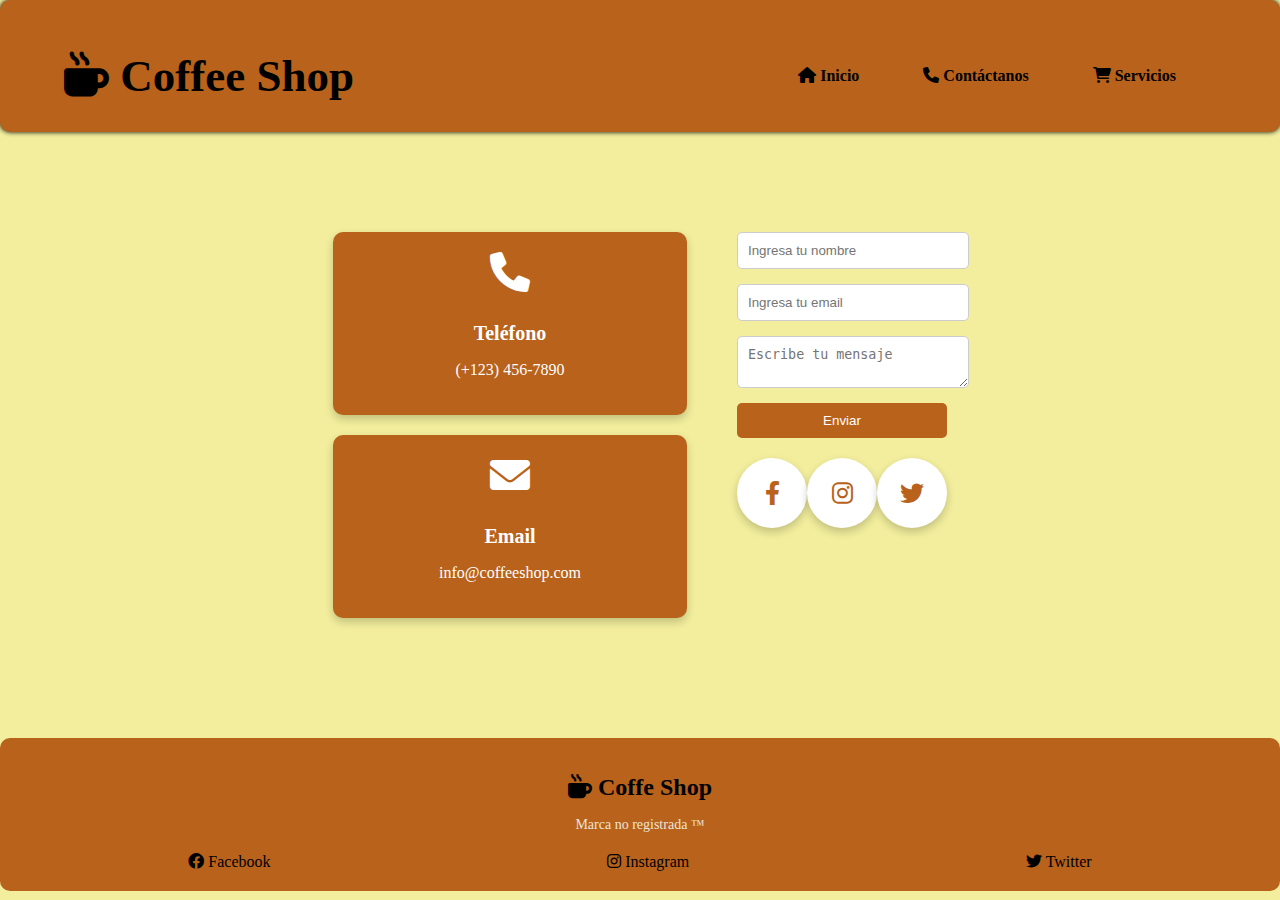
<file: contactanos.html>
<!DOCTYPE html>
<html lang="en">
<head>
    <meta charset="UTF-8">
    <meta name="viewport" content="width=device-width, initial-scale=1.0">
    <title>Contáctanos</title>
    <link rel="stylesheet" href="https://cdnjs.cloudflare.com/ajax/libs/font-awesome/6.0.0/css/all.min.css">
    <link rel="stylesheet" href="estilo.css">
</head>
<body>
    <header>
        <nav>
            <h1> <i class="fa-solid fa-mug-hot fa-bounce"></i> Coffee Shop</h1>
            <ul>
                <li><a href="#"><i class="fa-solid fa-house"></i> <a href="index.html">Inicio</a></a></li>
                <li><a href="#"><i class="fa-solid fa-phone"></i> <a href="contactanos.html">Contáctanos</a></a></li>
                <li><a href="#"><i class="fa-solid fa-cart-shopping"></i> <a href="servicios.html">Servicios</a></a></li>
            </ul>
        </nav>
    </header>
    <main>
        <div class="contact-container">
            <div class="contact-info">
                <div class="info-box">
                    <i class="fa-solid fa-phone"></i>
                    <h3>Teléfono</h3>
                    <p>(+123) 456-7890</p>
                </div>
                <div class="info-box">
                    <i class="fa-solid fa-envelope"></i>
                    <h3>Email</h3>
                    <p>info@coffeeshop.com</p>
                </div>
            </div>
            <div class="contact-form">
                <form action="#">
                    <input type="text" name="name" placeholder="Ingresa tu nombre" required>
                    <input type="email" name="email" placeholder="Ingresa tu email" required>
                    <textarea name="message" placeholder="Escribe tu mensaje" required></textarea>
                    <button type="submit">Enviar</button>
                </form>
                <div class="social-media">
                    <a href="https://www.facebook.com" target="_blank" class="social-box"><i class="fab fa-facebook-f"></i></a>
                    <a href="https://www.instagram.com" target="_blank" class="social-box"><i class="fab fa-instagram"></i></a>
                    <a href="https://www.twitter.com" target="_blank" class="social-box"><i class="fab fa-twitter"></i></a>
                </div>
            </div>
        </div>
    </main>

    <footer>
        <div class="footer-content">
            <h1><i class="fa-solid fa-mug-hot fa-bounce"></i> Coffe Shop</h1>
            <p>Marca no registrada &trade;</p>
        </div>
        <div class="social-media">
            <a href="#"><i class="fa-brands fa-facebook"></i> Facebook</a>
            <a href="#"><i class="fa-brands fa-instagram"></i> Instagram</a>
            <a href="#"><i class="fa-brands fa-twitter"></i> Twitter</a>
        </div>
    </footer>
</body>
</html>
</file>
<file: estilo.css>
body {
    margin: auto;
    padding: 0;
    background-position: center;
    background-size: 2000px;
    background-clip: border-box;
    background-blend-mode: overlay;
    background-color:  #F2EE9D;
}

nav{
    display: flex;
    align-items: center;
    justify-content: space-between;
    padding-top: 20px;
    padding-left: 5%;
    padding-right: 5%;
    font-weight: bold;
    background-color:  #B8621B ;
    box-shadow: 0 0 5px;
    border-radius: 10px;
}

nav ul li {
    display: inline-block;
    margin-right: 20px; 
    position: relative;
    
}
nav ul li::after {
    content: "";
    position: absolute;
    bottom: -5px; 
    left: 0;
    width: 100%;
    height: 2px; 
    background-color: #f3ebe6; 
    opacity: 0; 
    transition: opacity 0.3s ease;
}
nav ul li:hover::after {
    opacity: 1; 
}


h1{
    color: black;
    font-size: 45px;
    
}


ul li{
    display: inline-block;
    padding: 0px 20px;
}

a{
    color: rgb(0, 0, 0);
    text-decoration: none;
}

a:hover{
    color: white;
}

.slider {
    position: relative;
    width: 100%;
    max-width: 1000px;
    margin: 50px auto;
    overflow: hidden;
    border-radius: 10px;
}

.slides {
    display: flex;
    transition: transform 0.5s ease-in-out;
}

.slide {
    min-width: 100%;
    box-sizing: border-box;
}

.slide img {
    width: 100%;
    height: auto;
    object-fit: cover;
    border-radius: 10px;
}

.prev, .next {
    cursor: pointer;
    position: absolute;
    top: 50%;
    width: auto;
    padding: 16px;
    margin-top: -22px;
    color: white;
    font-weight: bold;
    font-size: 18px;
    border-radius: 0 3px 3px 0;
    user-select: none;
}

.next {
    right: 0;
    border-radius: 3px 0 0 3px;
}

.prev {
    left: 0;
    border-radius: 3px 0 0 3px;
}

.prev:hover, .next:hover {
    background-color: rgba(0, 0, 0, 0.8);
}

.locales{
    display: flex;
    align-items: center;
    justify-content: center;
}

.informacion{
    align-items: center;
    margin: auto;
    width: 50%;
    text-align: center;
}

.informacion h3{
    font-size: 1.5rem; 
    color: #333;
    margin-bottom: 0.5rem;
}

.informacion p{
    font-size: 1rem;
    color: #000000; 
    line-height: 1.5;
}


.locales {
    display: flex;
    flex-wrap: wrap;
    justify-content: center;
    gap: 20px; /
}

.local {
    background-color: #B8621B;
    border: 2px solid #c7a17a;
    padding: 15px;
    width: calc(33.333% - 20px); 
    box-shadow: 0 4px 8px rgba(0, 0, 0, 0.2);
    border-radius: 10px;
    text-align: center;
    transition: transform 0.3s ease;
}

.local img {
    width: 100%;
    height: auto;
    max-height: 150px;
    object-fit: cover;
    border-radius: 8px;
    margin-bottom: 10px;
    align-items: center;
}

.local h4 {
    margin-bottom: 10px;
    font-size: 20px;
    color: white;
}

.local p {
    font-size: 16px;
    color: white;
}

.local:hover {
    transform: scale(1.05);
}

footer {
    background-color: #B8621B;
    text-align: center;
    padding: 20px;
    margin-top: 50px;
    border-radius: 10px;
}

footer h1 {
    font-size: 24px;
    color: black;
}

footer p {
    margin-top: 10px;
    font-size: 14px;
    color:  rgb(239, 228, 213);
}

h2 {
        text-align: center;
    }

.contact-container {
        display: flex;
        justify-content: center;
        align-items: flex-start;
        padding: 50px;
        margin: 50px 0;
        background-color: #F2EE9D;
    }
    
.contact-info {
        width: 30%;
        margin-right: 50px;
    }
    
.info-box {
        background-color: #B8621B;
        border-radius: 10px;
        padding: 20px;
        margin-bottom: 20px;
        text-align: center;
        color: white;
        box-shadow: 0 4px 8px rgba(0, 0, 0, 0.2);
    }
    
.info-box i {
        font-size: 40px;
        margin-bottom: 10px;
    }
    
.info-box h3 {
        margin-bottom: 10px;
        font-size: 20px;
        color: white;
    }
    
.info-box p {
        font-size: 16px;
        color: white;
    }
    
.contact-form form {
        display: flex;
        flex-direction: column;
    }
    
.contact-form input, .contact-form textarea {
        margin-bottom: 15px;
        padding: 10px;
        border: 1px solid #ccc;
        border-radius: 5px;
        width: 100%;
    }
    
.contact-form button {
        background-color: #B8621B;
        color: white;
        padding: 10px;
        border: none;
        border-radius: 5px;
        cursor: pointer;
    }
    
.contact-form button:hover {
        background-color: #a24d1b;
    }
    

.social-media {
        display: flex;
        justify-content: space-around;
        margin-top: 20px;
    }
    
.social-box {
        background-color: #fff;
        color: #B8621B;
        border-radius: 50%;
        padding: 10px;
        font-size: 24px;
        width: 50px;
        height: 50px;
        display: flex;
        justify-content: center;
        align-items: center;
        box-shadow: 0 4px 8px rgba(0, 0, 0, 0.2);
        transition: background-color 0.3s ease, color 0.3s ease;
    }
    
.social-box:hover {
        background-color: #B8621B;
        color: #fff;

        
    }

.beneficio{
    display: flex;
    justify-content: center;
}

.beneficio h2 {
    margin-right: 30px;
}


/* Media Queries para dispositivos móviles */

@media (max-width: 768px) {
    nav {
        display: flex;
        flex-direction: column; /* Apila los elementos verticalmente */
        align-items: center; /* Centra el contenido horizontalmente */
        padding: 10px; /* Puedes ajustar el padding según tus necesidades */
    }

    nav ul {
        display: flex; /* Usa flexbox para que los elementos de la lista estén en una línea */
        flex-direction: row; /* Alinea los elementos en una fila */
        padding: 0;
        margin: 0;
        list-style: none; /* Elimina los puntos de la lista si es necesario */
    }

    nav ul li {
        margin: 0 10px;
        display: flex;
        align-items: center;
    }
    nav ul li i {
        display: flex;

        margin-right: 5px; 
    }

    .informacion {
        width: 90%; 
    }

    .locales {
        gap: 10px; 
    }

    .local {
        width: calc(50% - 10px); 
    }

    .contact-container {
        flex-direction: column; 
        padding: 20px;
    }

    .contact-info {
        width: 100%; 
        margin-right: 0;
        margin-bottom: 20px; 
    }

    .info-box {
        padding: 15px; 
        margin-bottom: 10px; 
    }

    .info-box i {
        font-size: 30px; 
    }

    .info-box h3 {
        font-size: 18px; 
    }

    .info-box p {
        font-size: 14px; 
    }

    .contact-form input, .contact-form textarea {
        margin-bottom: 10px; 
    }

    .contact-form button {
        padding: 8px; 
    }

    .social-box {
        font-size: 20px; 
        width: 40px; 
        height: 40px; 
    }
    .contact-form {
        padding: 15px; 
        width: 90%; 
    }

    .contact-form input,
    .contact-form textarea {
        padding: 10px; 
    }

    .contact-form button {
        padding: 10px; 
        font-size: 14px; 
    }





@media (max-width: 480px) {
    h1 {
        font-size: 2rem; 
    }

    .slider {
        margin: 10px auto; 
    }

    .prev, .next {
        padding: 10px;
        font-size: 16px; 
    }

    .local img {
        max-height: 100px; 
    }

    .local h4 {
        font-size: 16px; 
    }

    .local p {
        font-size: 14px; 
    }

    footer h1 {
        font-size: 1.5rem; 
    }

    footer p {
        font-size: 0.75rem; 
    }
}
}
</file>
